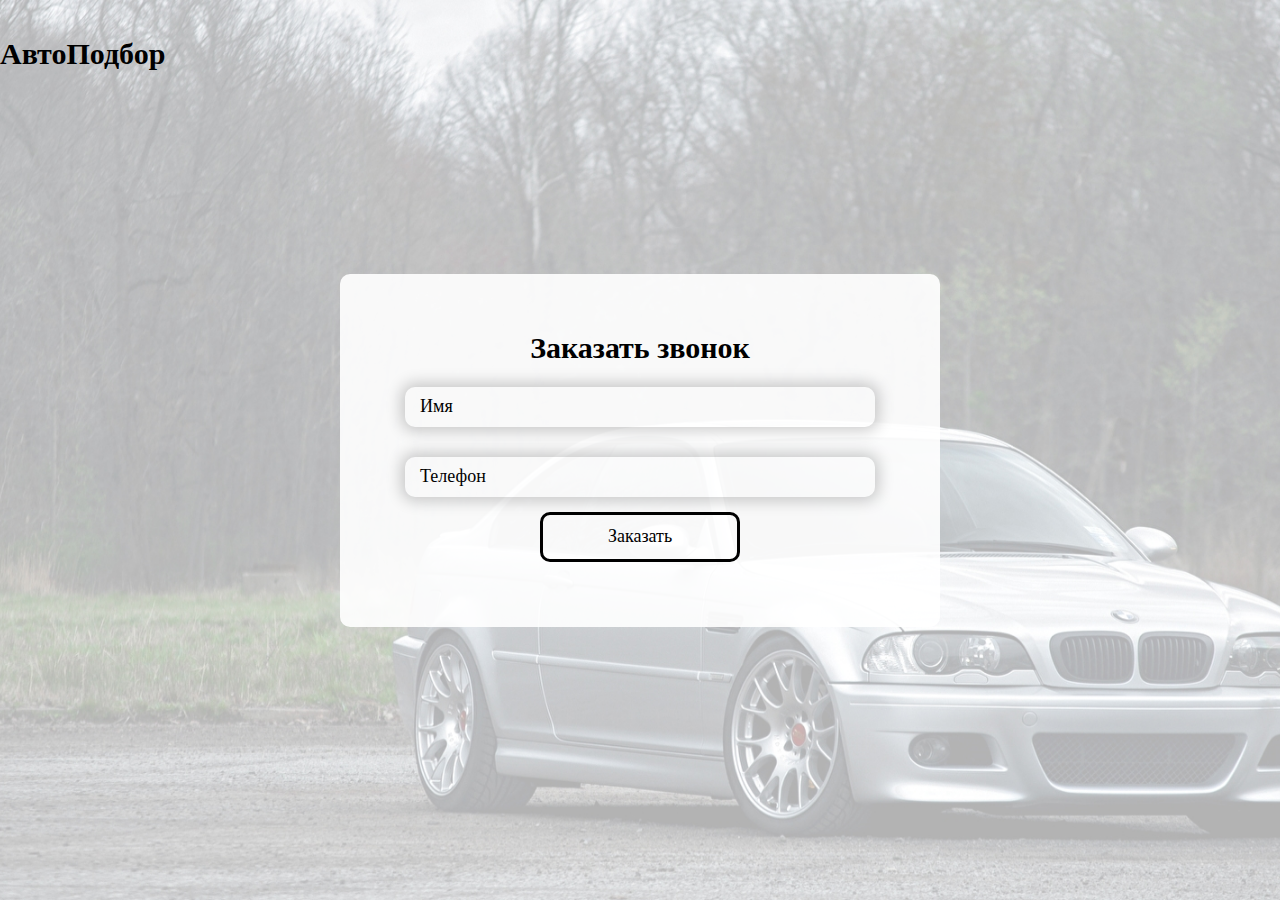
<file: pages/call.html>
<html lang="ru">
<head>
    <meta charset="UTF-8">
    <link rel="shortcut icon" href="images/auto.ico" type="image/x-icon">
    <link href="https://fonts.googleapis.com/css2?family=Bebas+Neue&family=Montserrat:ital,wght@1,500&family=Teko:wght@700&display=swap" rel="stylesheet">
    <link rel="stylesheet" href="../styles/style_call.css">
    <title>Заказать звонок</title>
</head>
<body>
    <header class="header">
        <div class="container">
            <div class="header__inner">
                <div class="header__logo">
                    <a class="logo_link" href = "../index.html">АвтоПодбор</a> 
                </div>
            </div>
        </div>
    </header>
    <div class="main">
        <div class="box">
            <h1>Заказать звонок</h1>
            <form action="../php/call.php" method="post">
                <div class="input_block">
                    <input type="text" required placeholder=" " class = "name" name="name">
                    <label for="">Имя</label>
                </div>
                <div class="input_block">
                    <input type="tel" required placeholder=" " class= "phone" name="phone">
                    <label for="">Телефон</label>
                </div>
                <button type="send">
                    Заказать
                </button>
        </form>      
    </div>
</body>
</html>
</file>
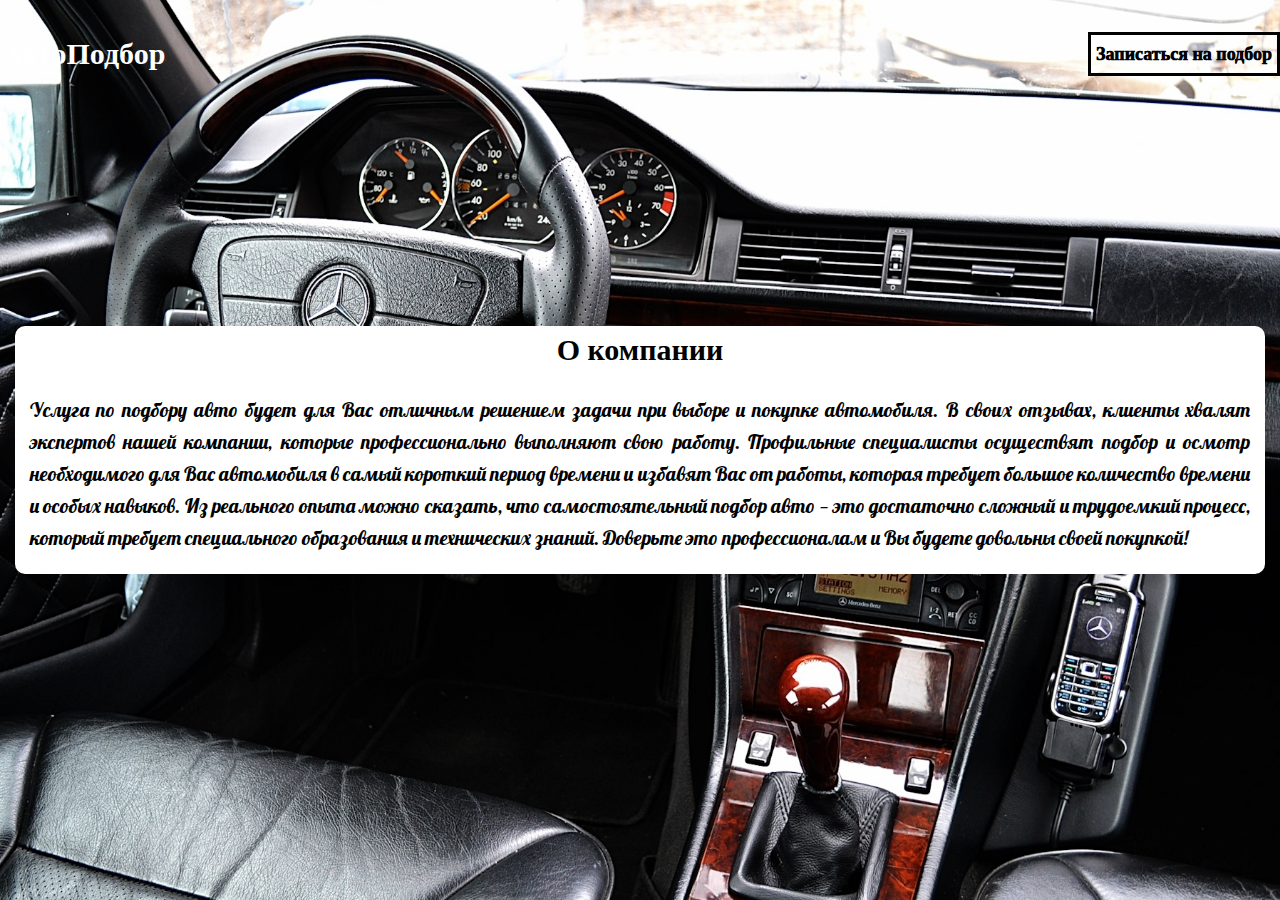
<file: pages/company.html>
<html lang="ru">
<head>
    <meta charset="UTF-8">
    <link rel="shortcut icon" href="images/auto.ico" type="image/x-icon">
    <link href="https://fonts.googleapis.com/css2?family=Bebas+Neue&family=Lobster&family=Montserrat:ital,wght@1,500&family=Teko:wght@700&display=swap" rel="stylesheet">
    <link rel="stylesheet" href="../styles/style_company.css">
    <title>О компании</title>
</head>
<body>
    <header class="header">
        <div class="container">
            <div class="header__inner">
                <div class="header__logo">
                    <a class="logo_link" href = "../index.html">АвтоПодбор</a> 
                </div>
                <div class="header__btn">
                    <a class = "entry_btn" href="entry.html">Записаться на подбор</a>
                </div>
            </div>
        </div>
    </header>
    <div class="main">
        <div class="box">
            <h1>О компании</h1>
                <div>
                    <p class="company_text">
                        Услуга по подбору авто будет для Вас отличным решением задачи при выборе и покупке автомобиля. В своих отзывах, клиенты хвалят экспертов нашей компании, которые профессионально выполняют свою работу. Профильные специалисты осуществят подбор и осмотр необходимого для Вас автомобиля в самый короткий период времени и избавят Вас от работы, которая требует большое количество времени и особых навыков.
                        Из реального опыта можно сказать, что самостоятельный подбор авто — это достаточно сложный и трудоемкий процесс, который требует специального образования и технических знаний. Доверьте это профессионалам и Вы будете довольны своей покупкой!
                    </p>
                </div>
            </div>
        </div>
    </div>
</body>
</html>
</file>
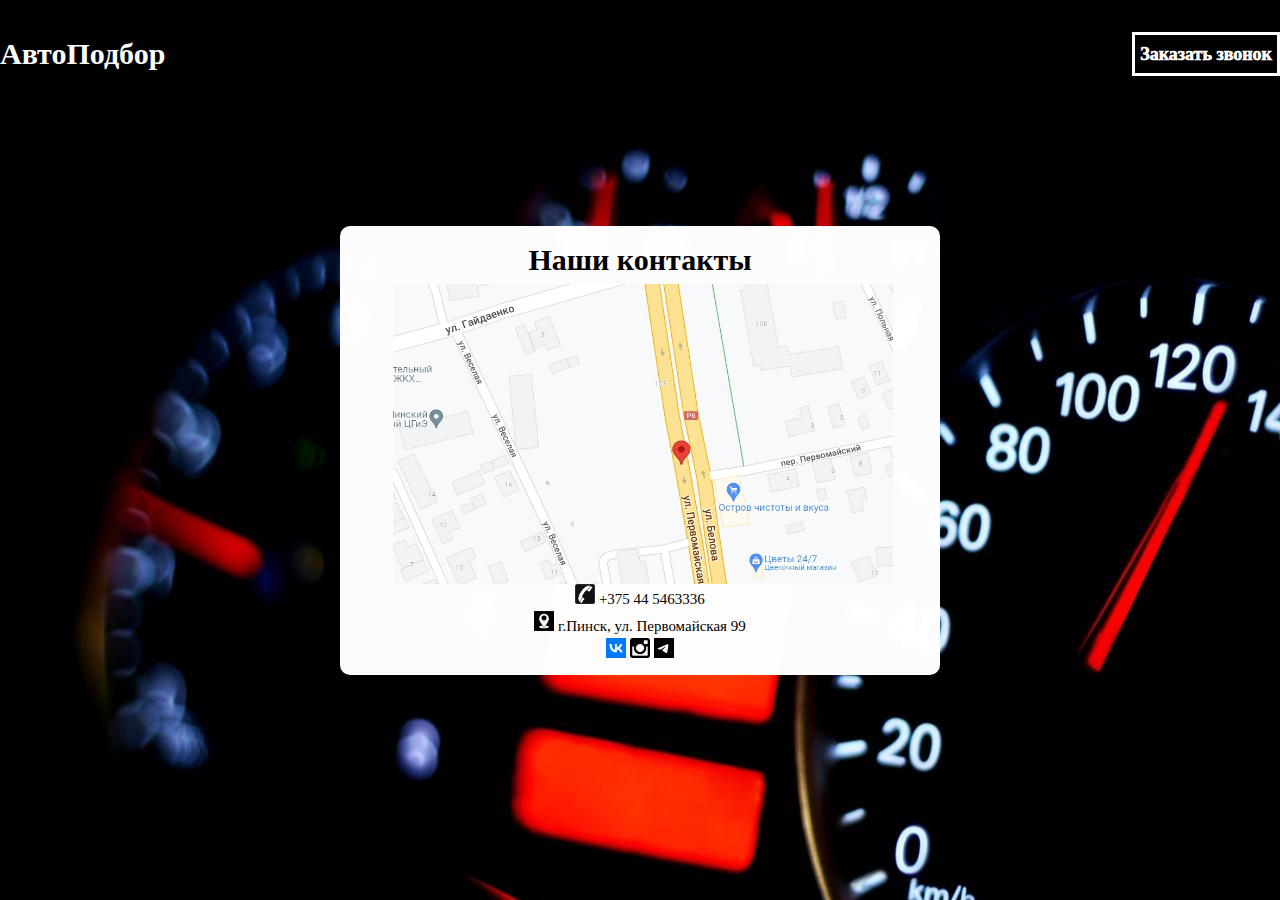
<file: pages/contacts.html>
<html lang="ru">
<head>
    <meta charset="UTF-8">
    <link rel="shortcut icon" href="images/auto.ico" type="image/x-icon">
    <link href="https://fonts.googleapis.com/css2?family=Bebas+Neue&family=Montserrat:ital,wght@1,500&display=swap"
        rel="stylesheet">
    <link rel="stylesheet" href="../styles/style_contacts.css">
    <title>Контакты</title>
</head>

<body>
    <header class="header">
        <div class="container">
            <div class="header__inner">
                <div class="header__logo">
                    <a class="logo_link" href="../index.html">АвтоПодбор</a>
                </div>
                <div class="header__btn">
                    <a class = "call_btn" href="call.html">Заказать звонок</a>
                </div>
            </div>
        </div>
    </header>
    <div class="main">
        <div class="container">
            <div class="box"> 
                <h1>Наши контакты</h1>
                <div class="image_location">
                    <img class = "location" src="../images/location_pinsk.jpg" width="500" height="300">
                </div> 
                <img src="../images/tel.png" width="20" height="20">
                <a class = "phone" href = "tel:+375445463336">+375 44 5463336 <br></a>
                <img src="../images/location.jpg" width="20" height="20"> г.Пинск, ул. Первомайская 99 <br>
                <a href="https://vk.com/id194578839"><img src="../images/vk.png" width="20" height="20"></a>
                <a href="https://www.instagram.com/p.a.n.a.s_k.o.l.y.a/"><img src="../images/instagram.png" width="20" height="20"></a>
                <a href="https://t.me/panaskolya"><img src="../images/telegram.jpg" width="20" height="20"></a></div>     
            </div>
        </div>
</body>
</html>
</file>
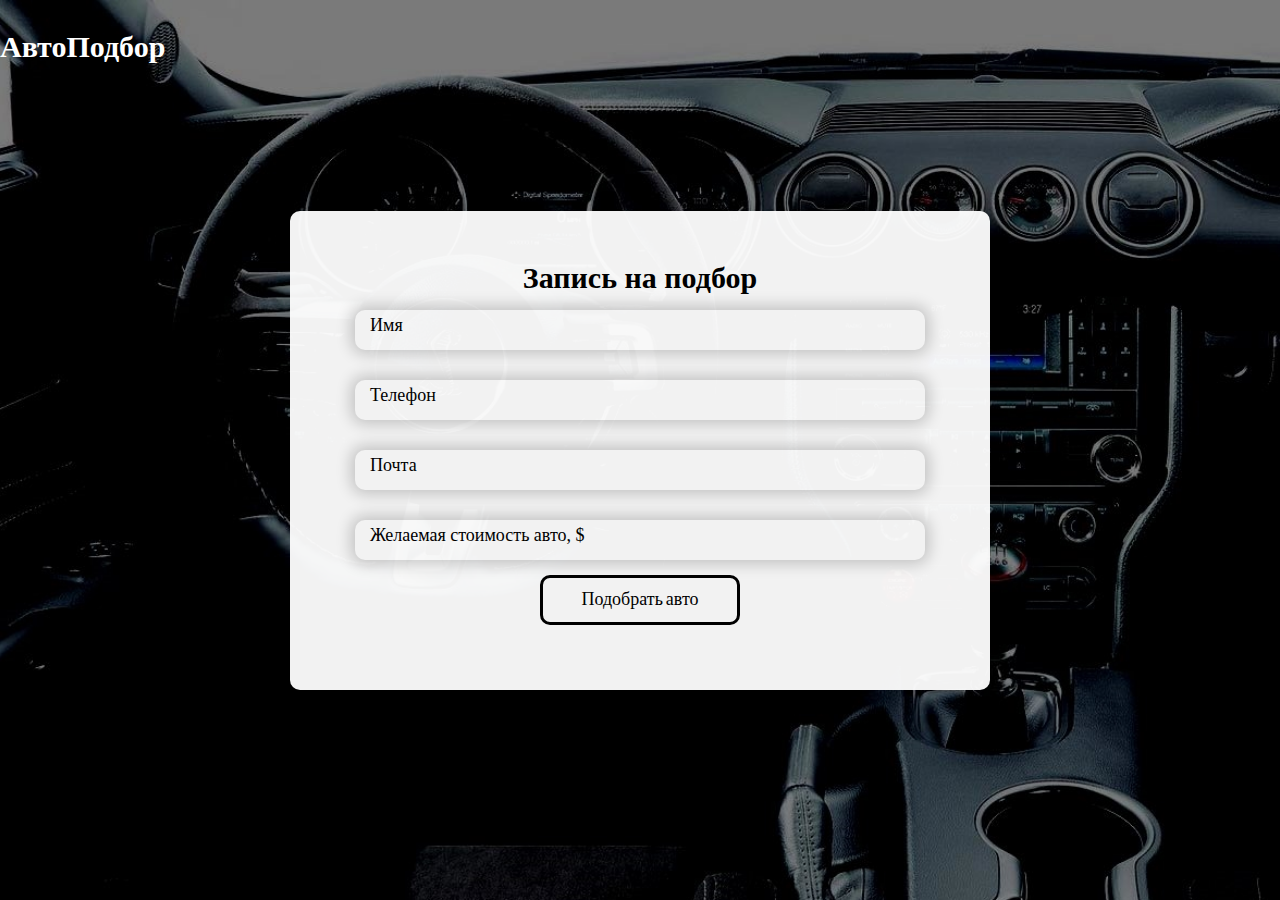
<file: pages/entry.html>
<html lang="ru">
<head>
    <meta charset="UTF-8">
    <link rel="shortcut icon" href="images/auto.ico" type="image/x-icon">
    <link href="https://fonts.googleapis.com/css2?family=Bebas+Neue&family=Montserrat:ital,wght@1,500&display=swap" rel="stylesheet">
    <link rel="stylesheet" href="../styles/style_entry.css">
    <title>Запись на подбор</title>
</head>
<body>
    <header class="header">
        <div class="container">
            <div class="header__inner">
                <div class="header__logo">
                    <a class="logo_link" href = "../index.html">АвтоПодбор</a> 
                </div>
            </div>
        </div>
    </header>
        <div class="main">
            <div class="container">
                <div class="box">
                    <h1>Запись на подбор</h1>
                    <form action="../php/change.php" method="post">
                        <div class="input_block">
                            <input type="text" required placeholder=" " class = "name" name="name">
                            <label for="">Имя</label>
                        </div>
                        <div class="input_block">
                            <input type="tel" required placeholder=" " class= "phone" name="phone">
                            <label for="">Телефон</label>
                        </div>
                        <div class="input_block">
                            <input type="email" required placeholder=" " class = "post" name="email">
                            <label for="">Почта</label>
                        </div>
                        <div class="input_block">
                            <input type="number"required min = "50" placeholder=" " class = "cost" name="cost">
                            <label for="">Желаемая стоимость авто, $</label>
                        </div>
                        <button type="send">
                            Подобрать авто
                        </button>
                    </form>  
                </div>
            </div>
        </div>
</body>
</html>
</file>
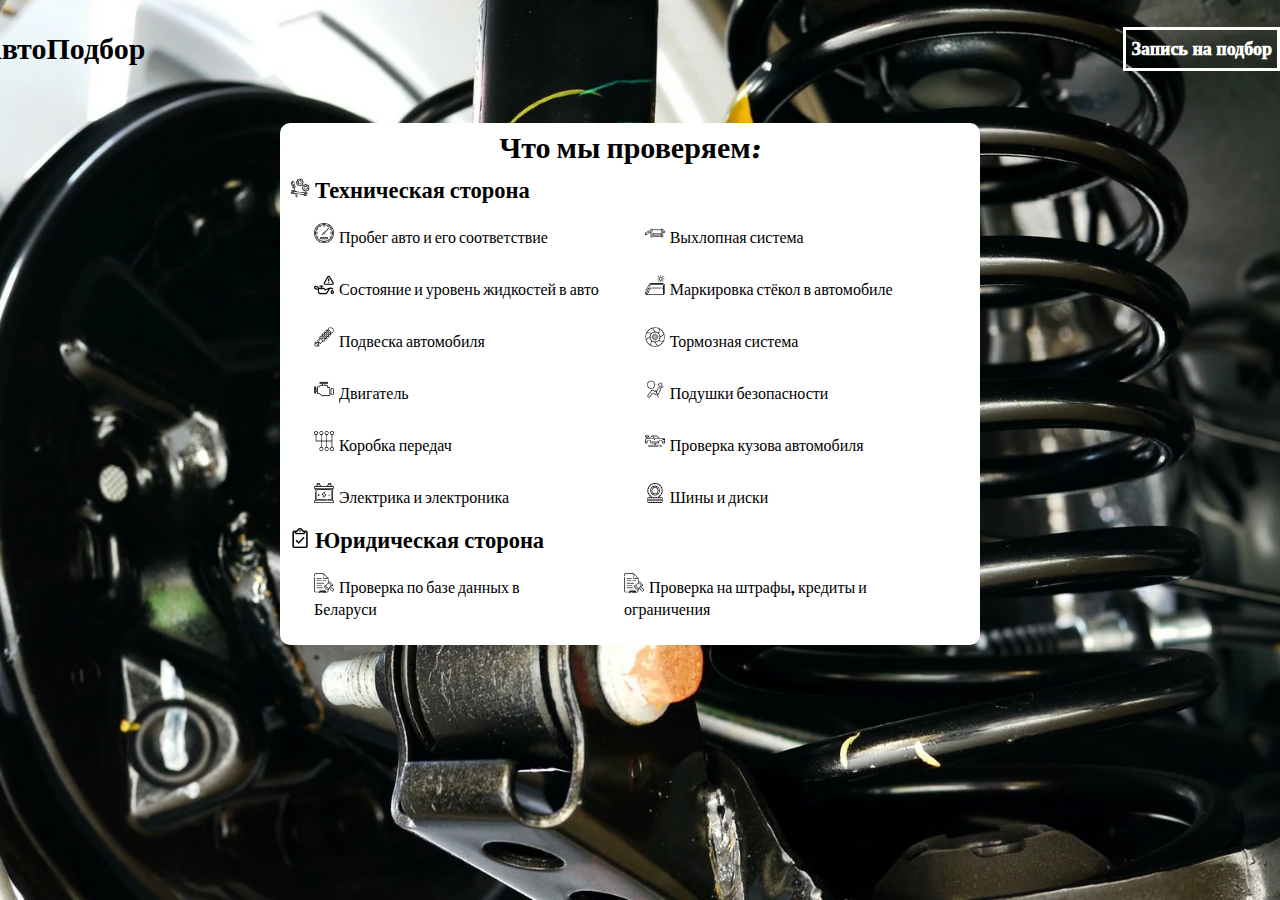
<file: pages/services.html>
<html lang="ru">

<head>
    <meta charset="UTF-8">
    <link rel="shortcut icon" href="images/auto.ico" type="image/x-icon">
    <link href="https://fonts.googleapis.com/css2?family=Bebas+Neue&family=Montserrat:ital,wght@1,500&display=swap"
        rel="stylesheet">
    <link href="https://fonts.googleapis.com/css2?family=Oleo+Script&display=swap" rel="stylesheet">
    <link rel="stylesheet" href="../styles/style_services.css">
    <title>Услуги</title>
</head>

<body>
    <header class="header">
        <div class="container">
            <div class="header__inner">
                <div class="header__logo">
                    <a class="logo_link" href="../index.html">АвтоПодбор</a>
                </div>
                <div class="header__btn">
                    <a class="entry_btn" href="entry.html">Запись на подбор</a>
                </div>
            </div>
            <div class="main">
                <div class="container">
                    <div class="box">
                        <h1>Что мы проверяем:</h1>
                        <h2><img src="../images/tech.png" width="20" height="20">Техническая сторона</h2>
                        <table>
                            <tr>
                                <td><img src="../images/speedometr.png" width="20" height="20">Пробег авто и его
                                    соответствие</td>
                                <td><img src="../images/exhaust.png" width="20" height="20">Выхлопная система</td>
                            </tr>
                            <tr>
                                <td><img src="../images/oil.png" width="20" height="20">Состояние и уровень жидкостей в
                                    авто</td>
                                <td><img src="../images/glass.png" width="20" height="20">Маркировка стёкол в автомобиле
                                </td>
                            </tr>
                            <tr>
                                <td><img src="../images/absorber.png" width="20" height="20">Подвеска автомобиля</td>
                                <td><img src="../images/brake.png" width="20" height="20">Тормозная система</td>
                            </tr>
                            <tr>
                                <td><img src="../images/engine.png" width="20" height="20">Двигатель</td>
                                <td><img src="../images/pillow.png" width="20" height="20">Подушки безопасности</td>
                            </tr>
                            <tr>
                                <td><img src="../images/kpp.png" width="20" height="20">Коробка передач</td>
                                <td><img src="../images/body.png" width="20" height="20">Проверка кузова автомобиля</td>
                            </tr>
                            <tr>
                                <td><img src="../images/akb.png" width="20" height="20">Электрика и электроника</td>
                                <td><img src="../images/tires.png" width="20" height="20">Шины и диски</td>
                            </tr>
                        </table>
                        <h2><img src="../images/entity.png" width="20" height="20">Юридическая сторона</h2>
                        <table>
                            <tr>
                                <td><img src="../images/documents.png" width="20" height="20">Проверка по базе данных в
                                    Беларуси</td>
                                <td><img src="../images/documents.png" width="20" height="20">Проверка на штрафы,
                                    кредиты и ограничения</td>
                            </tr>
                        </table>
                    </div>
                </div>
            </div>
        </div>
    </header>
</body>

</html>
</file>
<file: styles/style_call.css>
body{
    margin: 0;
    background-color: #000;
    font-family: 'Open Sans Condensed';
    font-size: 15px;
    line-height: 1.6;
    color: #000;
    background:
    url("../images/call.jpg") center no-repeat; 
    background-size: cover;
}

*,
*::before,
*::after{
    box-sizing: border-box;
}

h1, h2, h3, h4, h5, h6{
    margin: 0;
}

/* Container */
.container{
    width: 100%;
    max-width: 1350px;
    margin: 0 auto;
}

/* Header */
.header{
    padding-top: 30px;
    position: absolute;
    top:0;
    left: 0;
    right: 0;
    z-index: 1000;   
}

/* Logo */
.logo_link{
    font-size: 30px;
    font-weight: 700;
    color: #000;
    text-decoration: none;
}

/* Main */
.main{
    width: 100%;
    height: 100vh;
    display: flex;
    flex-direction: column;
    justify-content: center;
}

/* Box */
.box{
    width: 600px;
    background-color: rgb(255, 255, 255, 0.9);
    padding: 50px;
    border-radius: 10px; 
    position: relative;
    left: 50%;
    transform: translate(-50%, 0); 
    transition: color 0.2s linear;

}

.box:hover{
    background-color: rgb(255, 255, 255);
}

.box h1{
    color: #000;
    text-align: center;
    font-weight: 400px;
}

.box form .input_block input{
    width: 100%;
    background: transparent;
    height: 30px;
    border:none;
    /* margin-top: 20px; */
    /* border-bottom: 2px solid #000; */
    color: #000;
    padding: 20px;
    border-radius: 10px;
    box-shadow:0 0 15px 4px rgba(0,0,0,0.2);
    box-sizing: border-box;
    font-size: 20px;
}

.box form .input_block{
    position: relative;
    padding: 15px;
    box-sizing: border-box;
    width: 100%;
    font-size: 20px;
} 

.box form .input_block label{
    color: #000;
    position: absolute; 
    transition: 0.5s;
    top: 20px;
    left: 30px;
    font-size: 18px;
    pointer-events: none;
}

.box form .input_block input:focus ~ label,
.box form .input_block input:hover ~ label,
.box form .input_block input:invalid:not(:placeholder-shown) ~label,
.box form .input_block input:valid ~ label{
    top: -8px;
    font-size: 13px;
}

.box form button{
    width: 200px;
    height: 50px;
    font-family: 'Bebas Neue', cursive;
    border: solid #000;
    border-radius: 10px;
    font-size: 18;
    background-color: rgb(255, 255, 255, 0);
    transition: color 0.2s linear;
    position: relative;
    left: 50%;
    transform: translate(-50%, 0);
}

.box form button:hover{
    color: chartreuse;
    background-color: #000;
}
</file>
<file: styles/style_company.css>
body{
    margin: 0;
    font-family: 'Open Sans Condensed';
    font-size: 15px;
    line-height: 1.6;
    color: #000;
}

*,
*::before,
*::after{
    box-sizing: border-box;
}

h1, h2, h3, h4, h5, h6{
    margin: 0;
}

/* Container */
.container{
    width: 100%;
    max-width: 1350px;
    margin: 0 auto;
}

/* Header */
.header{
    padding-top: 30px;
    position: absolute;
    top:0;
    left: 0;
    right: 0;
    z-index: 1000;   
}

.header__inner{
    display: flex;
    justify-content: space-between;
    align-items: center;
}

/* Logo */
.logo_link{
    font-size: 30px;
    font-weight: 700;
    color:#fff;
    text-decoration: none;
}

/* Entry_btn */
.entry_btn{ 
    font-size: 18px;
    font-weight: 1000;
    color: #000;
    display: inline-block;
    padding: 5px 5px;
    vertical-align: top;
    border: 3px solid #000;
    transition: color 0.2s linear; 
    text-decoration: none;

}

.entry_btn:hover{
    color: chartreuse;
    background-color: black;
}

/* Main */
.main{
    width: 100%;
    height: 100vh;
    display: flex;
    flex-direction: column;
    justify-content: center;
    text-align: center;
    background:
    url("../images/company.png") center no-repeat; 
    background-size: cover;
}

.company_text{
    font-family: 'Lobster', cursive;
    font-size: 20px;
    text-align: justify;
}

/* Box */
.box{
    width: 1250px;
    background-color: rgb(255, 255, 255);
    padding: 0 15px 0 15px;
    border-radius: 10px; 
    position: relative;
    left: 50%;
    transform: translate(-50%, 0);
    color:#000;

}

.box h1{
    color: #000;
    text-align: center;
    font-weight: 400px;
}
</file>
<file: styles/style_contacts.css>
body{
    margin: 0;
    font-family: 'Open Sans Condensed'; 
    font-size: 15px;
    line-height: 1.6;
    color: #fff;
}

*,
*::before,
*::after{
    box-sizing: border-box;
}

h1, h2, h3, h4, h5, h6{
    margin: 0;
}

/* Container */
.container{
    width: 100%;
    max-width: 1350px;
    margin: 0 auto;
}

/* Header */
.header{
    padding-top: 30px;
    position: absolute;
    top:0;
    left: 0;
    right: 0;
    z-index: 1000;   
}

.header__inner{
    display: flex;
    justify-content: space-between;
    align-items: center;
}

/* Logo */
.logo_link{
    font-size: 30px;
    font-weight: 700;
    color: #fff;
    text-decoration: none;
}

/* Main */
.main{
    width: 100%;
    height: 100vh;
    display: flex;
    flex-direction: column;
    justify-content: center;
    text-align: center;
    background:
    url("../images/contacts.jpg") center no-repeat; 
    background-size: cover;
}

.phone{
    color: #000;
    text-decoration: none; 
    transition: color 0.2s linear; 
}

.phone:hover{
    color: chartreuse;
}

.image_location{
    margin-left: 1%;
}

/* Entry_btn */
.call_btn{ 
    font-size: 18px;
    color: #fff;
    font-weight: 1000;
    display: inline-block;
    padding: 5px 5px;
    vertical-align: top;
    border: 3px solid #fff;
    text-decoration: none;

}

.call_btn:hover{
    color: chartreuse;
    border-color: chartreuse;
}

/* Box */
.box{
    width: 600px;
    background-color: rgb(255, 255, 255, 0.99);
    padding: 10px;
    border-radius: 10px; 
    position: relative;
    left: 50%;
    transform: translate(-50%, 0); 
    transition: color 0.2s linear;
    color:#000;

}

.box:hover{
    background-color: rgb(255, 255, 255);
}

.box h1{
    color: #000;
    text-align: center;
    font-weight: 400px;
}
</file>
<file: styles/style_entry.css>
body{
    margin: 0;
    font-family: 'Open Sans Condensed';
    font-size: 15px;
    color: #fff;
    background:
    url("../images/entry.jpg") no-repeat center center fixed; 
    background-size: cover;
}

*,
*::before,
*::after{
    box-sizing: border-box;
}

h1, h2, h3, h4, h5, h6{
    margin: 0;
}

/* Container */
.container{
    width: 100%;
    max-width: 1350px;
    margin: 0 auto;
}

/* Header */
.header{
    padding-top: 30px;
    position: absolute;
    top:0;
    left: 0;
    right: 0;
    z-index: 1000;   
}

/* Logo */
.logo_link{
    font-size: 30px;
    font-weight: 700;
    color: #fff;
    text-decoration: none;
}

/* Main */
.main{
    width: 100%;
    height: 100vh;
    display: flex;
    flex-direction: column;
    justify-content: center;
    align-items: center;
    
}

/* Box */
.box{
    width: 700px;
    background: #fff;
    padding: 50px;
    border-radius: 10px; 
    background-color: rgb(255, 255, 255, 0.95);
    position: relative;
    left: 50%;
    transform: translate(-50%, 0);
    transition: color 0.2s linear;   
}

.box:hover{
    background-color: rgb(255, 255, 255);
}

.box h1{
    color: #000;
    text-align: center;
    font-weight: 400px;
}

.box form .input_block input{
    width: 100%;
    background: transparent;
    height: 30px;
    border:none;
    color: #000;
    padding: 20px;
    border-radius: 10px;
    box-shadow:0 0 15px 4px rgba(0,0,0,0.2);
    box-sizing: border-box;
    font-family: 'Teko', sans-serif;
    font-size: 20px;
}

.box form .input_block{
    position: relative;
    padding: 15px;
    box-sizing: border-box;
    width: 100%;
    font-size: 20px;
} 

.box form .input_block label{
    color: #000;
    position: absolute; 
    transition: 0.5s;
    top: 20px;
    left: 30px;
    font-size: 18px;
    pointer-events: none;
}

.box form .input_block input:focus ~ label,
.box form .input_block input:hover ~ label,
.box form .input_block input:invalid:not(:placeholder-shown) ~label,
.box form .input_block input:valid ~ label{
    top: -8px;
    font-size: 13px;
}

.box form button{
    width: 200px;
    height: 50px;   
    font-family: 'Bebas Neue', cursive;
    border: solid #000;
    border-radius: 10px;
    font-size: 18;
    background-color: rgb(255, 255, 255, 0);
    transition: color 0.2s linear;
    position: relative;
    left: 50%;
    transform: translate(-50%, 0);
}

.box form button:hover{
    color: chartreuse;
    background-color: #000;
}
</file>
<file: styles/style_services.css>
body{
    margin: 0;
    font-family: 'Open Sans Condensed';
    font-size: 15px;
    line-height: 1.6;
    color: #fff;
    background:
    url("../images/services.png") no-repeat center center fixed; 
    background-size: cover;
}

*,
*::before,
*::after{
    box-sizing: border-box;
}

h1, h2, h3, h4, h5, h6{
    margin: 0;
}

/* Container */
.container{
    width: 100%;
    max-width: 1350px;
    margin: 0 auto;
}

/* Header */
.header{
    padding-top: 25px;
    position: absolute;
    top:0;
    left: -20px;
    right: 0;
    z-index: 1000;   
}

.header__inner{
    display: flex;
    justify-content: space-between;
    align-items: center;
}

/* Logo */
.logo_link{
    font-size: 30px;
    font-weight: 800;
    color: #000;
    text-decoration: none;
}

/* Main */
.main{
    width: 100%;
    height: 89vh;
    display: flex;
    flex-direction: column;
    justify-content: top;
    align-items: top;
    
}

/* Box */
.box{
    width: 700px;
    background: #fff;
    padding: 2px 10px 10px 10px;
    border-radius: 10px; 
    background-color: rgb(255, 255, 255);
    position: relative;
    top: 50px;
    left: 50%;
    transform: translate(-50%, 0); 
    font-family: 'Teko', sans-serif;  
}

.box h1{
    color: #000;
    text-align: center;
    font-weight: 400px;
    font-family: 'Oleo Script', cursive;
}

.box h2{
    color: #000;
    text-align: left;
    font-weight: 400px;
    font-family: 'Oleo Script', cursive;
}

.box img{
    margin-right: 5px;
}

/*Table*/
table{
    color: #000;
    font-family: 'Teko', sans-serif;
}

td{
    font-family: 'Oleo Script', cursive;
    border-right: 20px solid white;
    border-left: 20px solid white;
    color: #000;
    padding: 12px 2px;
}

table img{
    margin-right: 10px;
}

/* Entry_btn */
.entry_btn{ 
    font-size: 18px;
    font-weight: 1000;
    color: #fff;
    display: inline-block;
    padding: 5px 5px;
    vertical-align: top;
    border: 3px solid #fff;
    transition: color 0.2s linear; 
    text-decoration: none;

}

.entry_btn:hover{
    color: chartreuse;
    background-color: #000;
    border: 3px solid #000;
}
</file>
